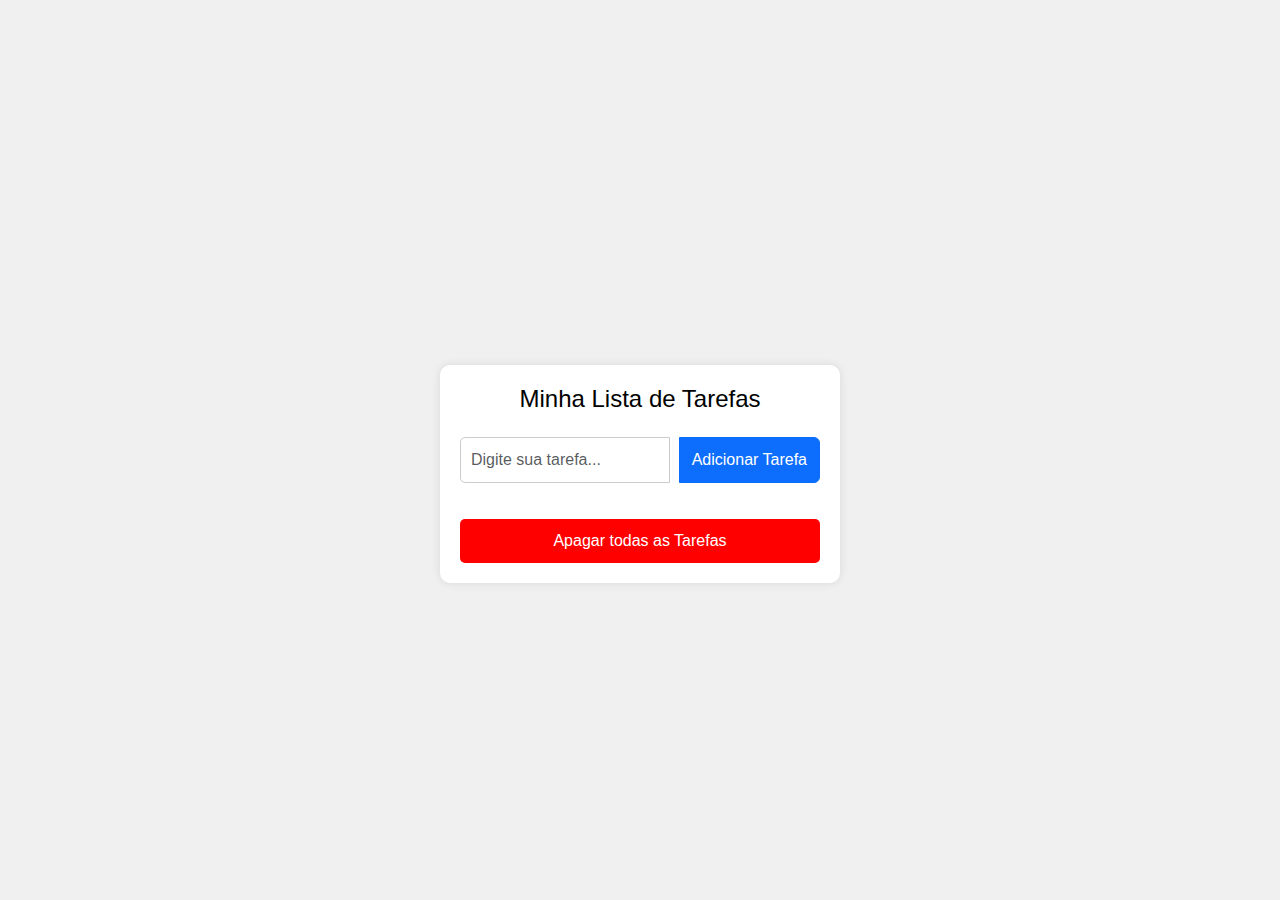
<file: aplicativo-listas/index.html>
<!DOCTYPE html>
<html lang="pt-br">
<head>
    <head>
        <!-- Link para o Bootstrap -->
        <link href="https://cdn.jsdelivr.net/npm/bootstrap@5.3.0/dist/css/bootstrap.min.css" rel="stylesheet">
        <!-- Link para o Animate.css -->
        <link rel="stylesheet" href="https://cdnjs.cloudflare.com/ajax/libs/animate.css/4.1.1/animate.min.css"/>
        <link href="https://fonts.googleapis.com/css2?family=Roboto:wght@400;700&display=swap" rel="stylesheet">
    <link rel="stylesheet" href="css/style.css">

    <body>
        <div class="container mt-5">
            <h1 class="text-center mb-4">Minha Lista de Tarefas</h1>
            <div class="input-group mb-3">
                <input type="text" id="new-task" class="form-control" placeholder="Digite sua tarefa...">
                <button id="add-task-btn" class="btn btn-primary">Adicionar Tarefa</button>
            </div>
            <ul id="task-list" class="list-group"></ul>
             <!-- Novo botão para apagar todas as tarefas -->
        <button id="clear-tasks-btn">Apagar todas as Tarefas</button>
            <p id="feedback-message" class="mt-3 text-success animate__animated" style="display: none;"></p>
        </div>
        <script src="javascript/script.js"></script>
    </body>
</file>
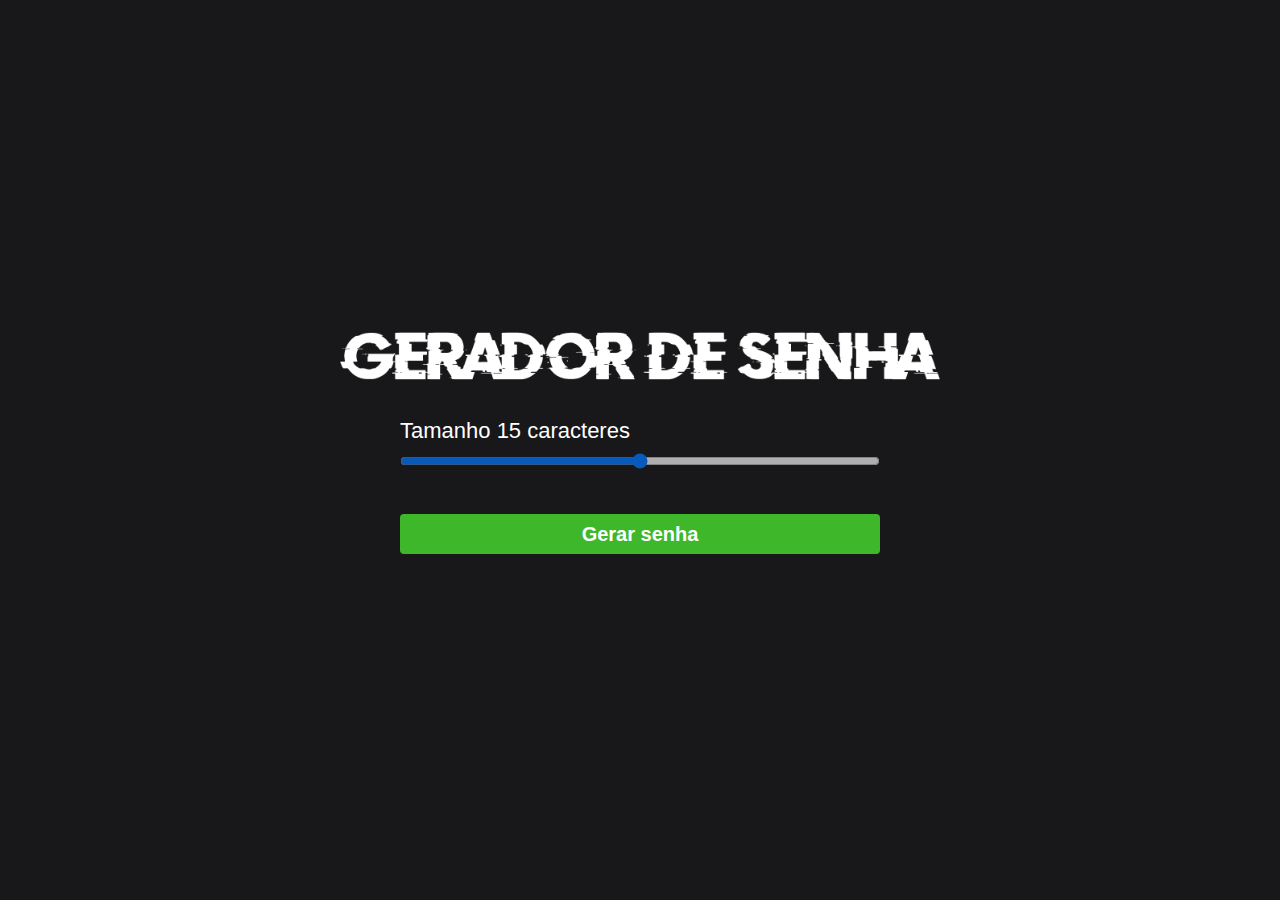
<file: gerador/index.html>
<!DOCTYPE html>
<html lang="en">
<head>
  <!-- Tag META define metadados sobre um documento HTML. Metadados são dados (informações) sobre dados -->
  <meta charset="UTF-8">
  <meta http-equiv="X-UA-Compatible" content="IE=edge">
  <meta name="viewport" content="width=device-width, initial-scale=1.0">
  <meta name="keywords" content="Gerador de senhas">

  <link rel="stylesheet" href="style.css">
  <title>Gerador de senha</title>
</head>
<body>

  <img class="logo" src="./assets/logo.png" alt="Gerador senha logo"/>

  <div class="container-input">
    <span>Tamanho <span id="valor"></span> caracteres</span>
    <input id="slider" class="slider" type="range" min="5" max="25" value="15"/>

    <button id="button" class="button-cta" onclick="generatePassword()">Gerar senha</button>
  </div>

  <div id="container-password" onclick="copyPassword()" class="container-password hide">
    <span class="title">Sua senha gerada foi:</span>
    <span id="password"  class="password"></span>
    <span class="tooltip">Clique na senha para copiar. 👆</span>
  </div>

  <script src="script.js"></script>
</body>
</html>
</file>
<file: aplicativo-listas/css/style.css>
body {
    font-family: 'Arial', sans-serif;
    background-color: #f0f0f0;
    color: #333;
    margin: 0;
    padding: 0;
    display: flex;
    justify-content: center;
    align-items: center;
    height: 100vh;
}

.container {
    background-color: #fff;
    padding: 20px;
    border-radius: 10px;
    box-shadow: 0 0 10px rgba(0, 0, 0, 0.1);
    width: 100%;
    max-width: 400px;
}

h1 {
    color: #000;
    font-size: 24px;
    text-align: center;
    margin-bottom: 20px;
}

input[type="text"] {
    width: 80%;
    padding: 10px;
    border: 1px solid #ccc;
    border-radius: 5px;
    margin-right: 10px;
}

button {
    background-color: #333; /* Cor do botão */
    color: #fff;  /* Cor do texto no botão */
    padding: 10px 20px;
    border: none;
    border-radius: 5px;
    cursor: pointer;
}

button:hover {
    background-color: #555;
}

ul {
    list-style: none;
    padding: 0;
}

li {
    display: flex;
    justify-content: space-between;
    align-items: center;
    padding: 10px;
    border-bottom: 1px solid #ddd;
    font-size: 18px;
}

li.completed span {
    text-decoration: line-through;
    color: #999;
}

.complete-btn {
    background-color: green;
    color: white;
    padding: 5px 10px;
    border-radius: 5px;
    cursor: pointer;
}

.positive-msg {
    color: green;
    font-weight: bold;
    margin-left: 10px;
    animation: fadeOut 2s forwards;
}

@keyframes fadeOut {
    0% { opacity: 1; }
    100% { opacity: 0; }
}

#clear-tasks-btn {
    background-color: red;
    color: white;
    width: 100%;
    margin-top: 20px;
}

@media (max-width: 600px) {
    h1 {
        font-size: 20px;
    }
    
    button {
        padding: 8px 15px;
    }

    input[type="text"] {
        width: 70%;
    }
}
</file>
<file: gerador/style.css>
*{
    margin: 0 auto;
    width: 100%;
    box-sizing: border-box;
    font-family: sans-serif;
  }
  
  body{
    background-color: #18181B;
    width: 100%;
    height: 100vh;
    display: flex;
    justify-content: center;
    align-items: center;
    flex-direction: column;
  }
  
  .logo{
    max-width: 600px;
    margin-bottom: 24px;
  }
  
  .container-input{
    max-width: 480px;
    margin: 14px 0;
  }
  
  .container-input span {
    color: #FFF;
    font-size: 22px;
  }
  
  .slider {
    margin-top: 8px;
    width: 100%;
    height: 18px;
    border-radius: 5px;  
    background: #DFDFDF;
    outline: none;
    opacity: 0.7;
  }
  
  .button-cta{
    height: 40px;
    margin-top: 40px;
    background-color: #3EB72B;
    border:0;
    border-radius: 4px;
    color: #FFF;
    font-size: 20px;
    font-weight: bold;
    cursor: pointer;
  }
  
  .container-password{
    max-width: 480px;
    margin: 14px 0;
    display: flex;
    flex-direction: column;
    align-items: center;
    cursor: pointer;
  }
  
  .title{
    text-align: center;
    color: #FFF;
    font-size: 28px;
    margin-top: 24px;
    margin-bottom: 8px;
  } 
  
  .password{
    height: 60px;
    background-color: rgba(0,0,0,0.40);
    border: 1px solid #313131;
    
    display: flex;
    justify-content: center;
    align-items: center;
    color: #FFF;
    border-radius: 4px;
    transition: transform 0.5s;
  }
  .password:hover{
    transform: scale(1.05);
    border-color: #FFF;
  }
  .hide{
    display: none;
  }
  
  .tooltip{
    color: #FFF;
    position: relative;
    top: 20px;
    padding: 6px 8px;
    font-size: 16px;
    border-radius: 6px;
    background: rgb(15, 15, 15);
    opacity: 0;
    visibility: hidden;
    transition: all .5s ease-in-out;
    text-align: center;
  }
  
  .container-password:hover .tooltip{
    bottom: 50px;
    visibility: visible;
    opacity: 1;
  }
</file>
